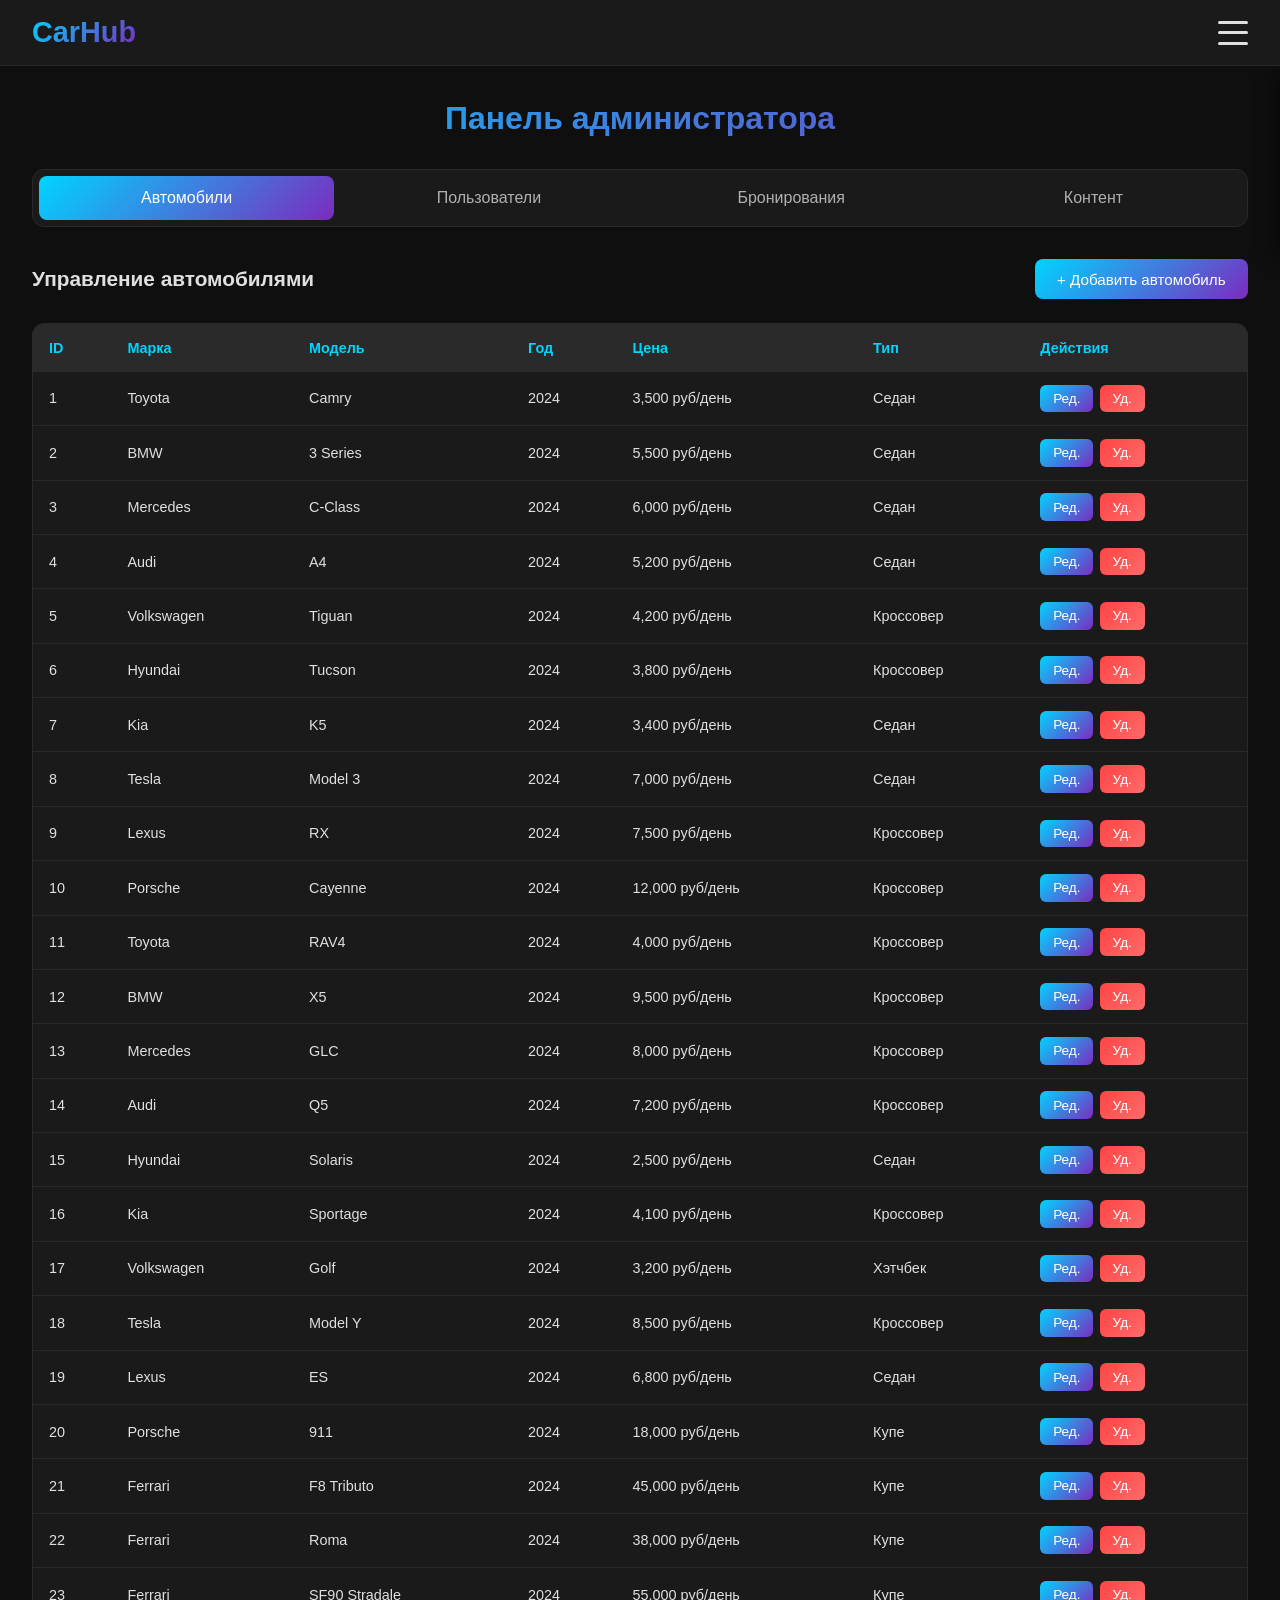
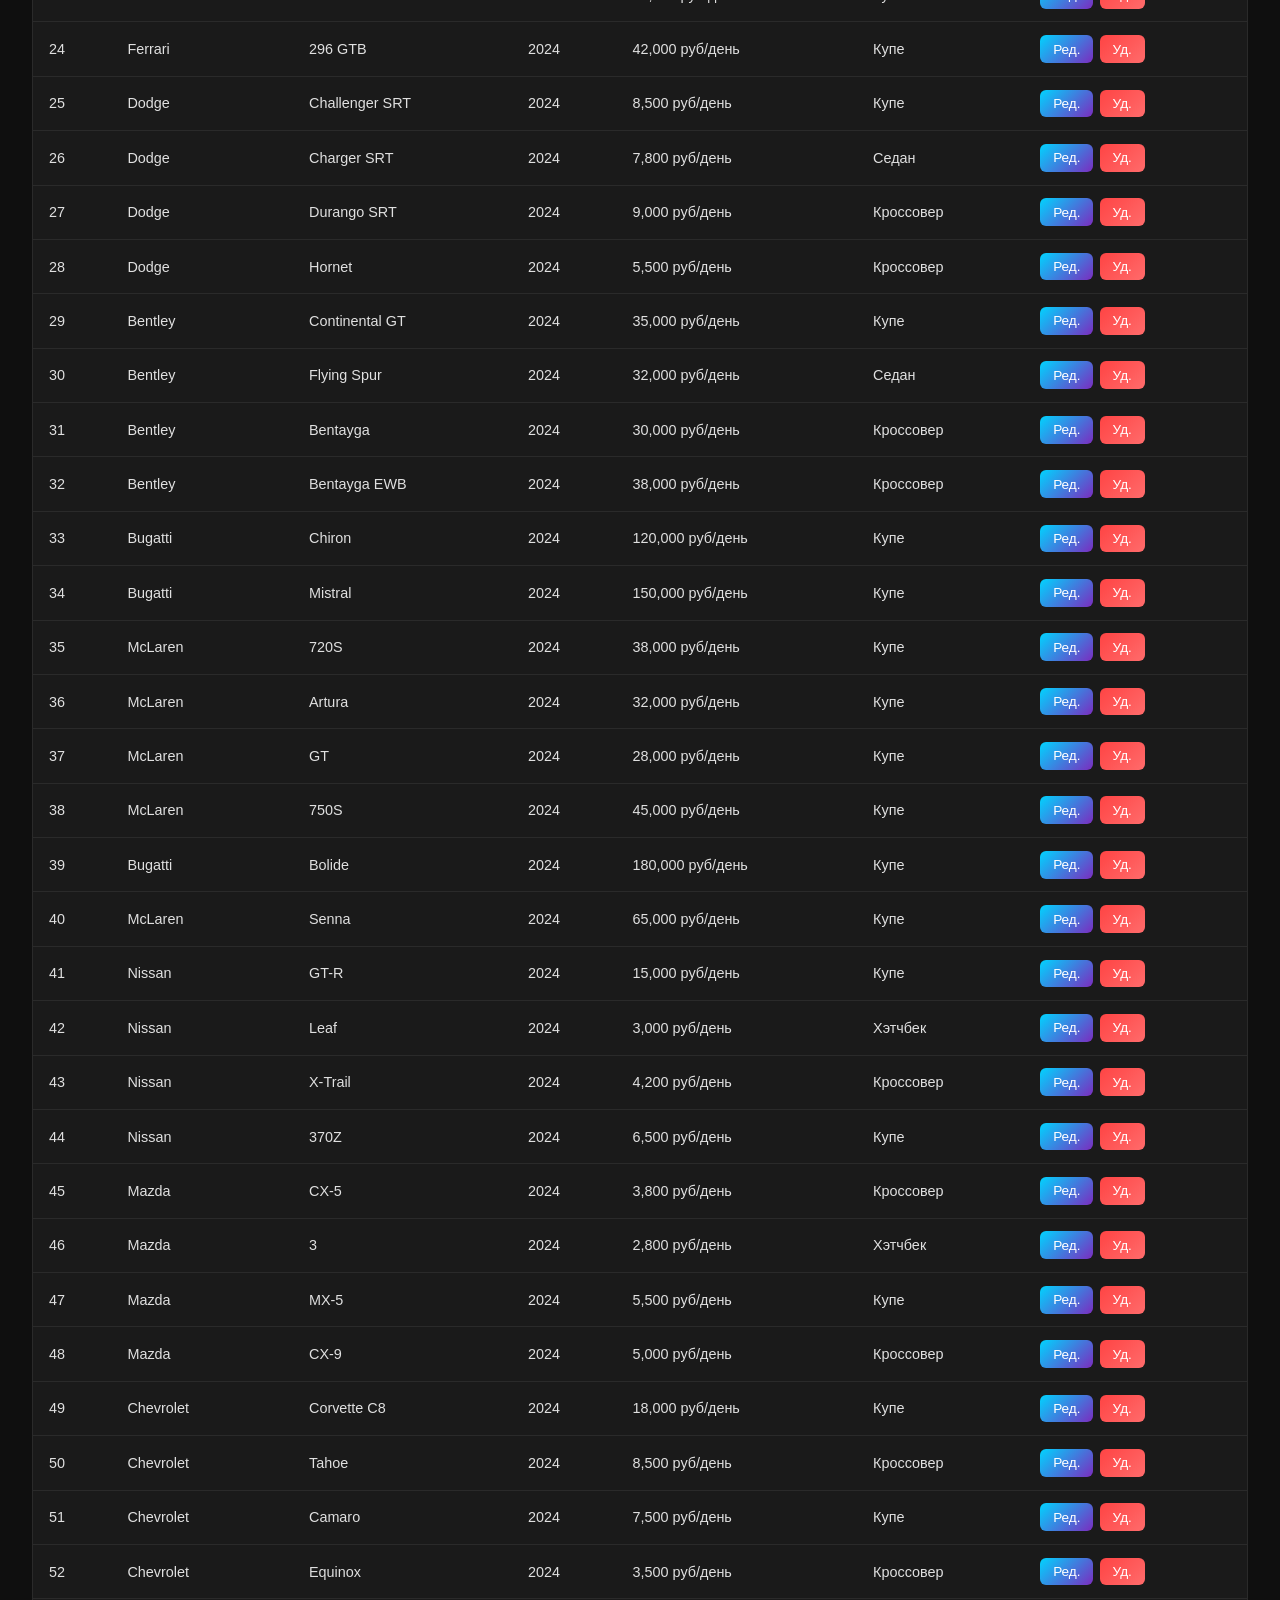
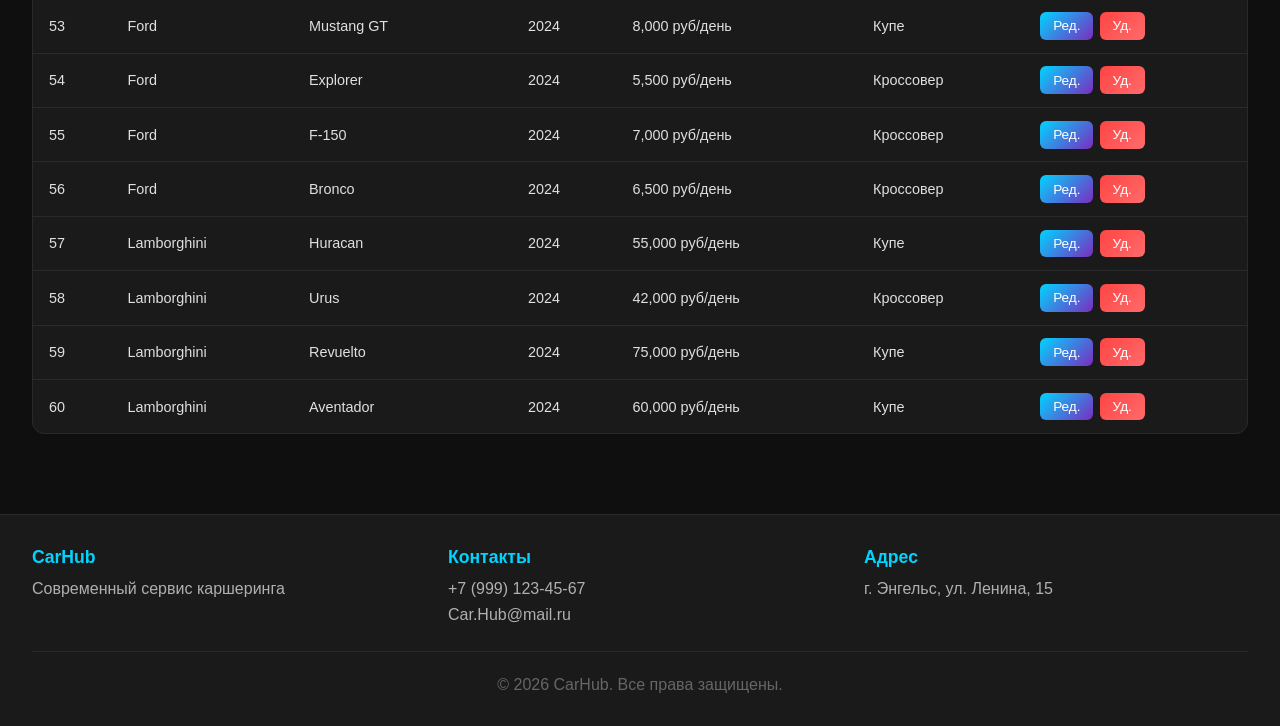
<file: admin.html>
<!DOCTYPE html>
<html lang="ru">
<head>
    <meta charset="UTF-8">
    <meta name="viewport" content="width=device-width, initial-scale=1.0">
    <title>CarHub - Администрирование</title>
    <link rel="stylesheet" href="css/style.css">
    <link rel="stylesheet" href="css/admin.css">
</head>
<body>
    <header class="header">
        <a href="index.html" class="logo">CarHub</a>
        <div class="menu-btn" id="menuBtn">
            <span></span>
            <span></span>
            <span></span>
        </div>
    </header>

    <nav class="menu" id="menu">
        <a href="index.html" class="menu-item">Каталог</a>
        <a href="profile.html" class="menu-item">Профиль</a>
        <a href="login.html" class="menu-item">Вход/Регистрация</a>
    </nav>

    <main class="admin-main">
        <h1 class="admin-title">Панель администратора</h1>

        <div class="admin-tabs">
            <button class="admin-tab active" data-tab="cars">Автомобили</button>
            <button class="admin-tab" data-tab="users">Пользователи</button>
            <button class="admin-tab" data-tab="bookings">Бронирования</button>
            <button class="admin-tab" data-tab="content">Контент</button>
        </div>

        <div class="admin-content">
            <div class="admin-panel active" id="tab-cars">
                <div class="panel-header">
                    <h2>Управление автомобилями</h2>
                    <button class="admin-btn admin-btn-primary" id="addCarBtn">+ Добавить автомобиль</button>
                </div>
                <div class="admin-table-wrap">
                    <table class="admin-table">
                        <thead>
                            <tr>
                                <th>ID</th>
                                <th>Марка</th>
                                <th>Модель</th>
                                <th>Год</th>
                                <th>Цена</th>
                                <th>Тип</th>
                                <th>Действия</th>
                            </tr>
                        </thead>
                        <tbody id="carsList"></tbody>
                    </table>
                </div>
            </div>

            <div class="admin-panel" id="tab-users">
                <div class="panel-header">
                    <h2>Управление пользователями</h2>
                </div>
                <div class="admin-table-wrap">
                    <table class="admin-table">
                        <thead>
                            <tr>
                                <th>Email</th>
                                <th>Номер прав</th>
                                <th>Дата регистрации</th>
                                <th>Статус</th>
                                <th>Действия</th>
                            </tr>
                        </thead>
                        <tbody id="usersList"></tbody>
                    </table>
                </div>
            </div>

            <div class="admin-panel" id="tab-bookings">
                <div class="panel-header">
                    <h2>Управление бронированиями</h2>
                </div>
                <div class="admin-table-wrap">
                    <table class="admin-table">
                        <thead>
                            <tr>
                                <th>ID</th>
                                <th>Автомобиль</th>
                                <th>Пользователь</th>
                                <th>Даты</th>
                                <th>Сумма</th>
                                <th>Статус</th>
                                <th>Действия</th>
                            </tr>
                        </thead>
                        <tbody id="bookingsList"></tbody>
                    </table>
                </div>
            </div>

            <div class="admin-panel" id="tab-content">
                <div class="panel-header">
                    <h2>Управление контентом</h2>
                </div>
                <div class="admin-content-form">
                    <div class="content-section">
                        <h3>Контактная информация</h3>
                        <div class="content-field">
                            <label>Адрес</label>
                            <input type="text" id="contentAddress">
                        </div>
                        <div class="content-field">
                            <label>Телефон</label>
                            <input type="text" id="contentPhone">
                        </div>
                        <div class="content-field">
                            <label>Email</label>
                            <input type="email" id="contentEmail">
                        </div>
                        <button class="admin-btn admin-btn-primary" id="saveContactBtn">Сохранить контакты</button>
                    </div>
                    <div class="content-section">
                        <h3>Баннеры и акции</h3>
                        <div class="content-field">
                            <label>Текст на главном баннере</label>
                            <input type="text" id="contentBanner">
                        </div>
                        <div class="content-field">
                            <label>Текст акции</label>
                            <textarea id="contentPromo" rows="3"></textarea>
                        </div>
                        <button class="admin-btn admin-btn-primary" id="saveContentBtn">Сохранить контент</button>
                    </div>
                </div>
            </div>
        </div>
    </main>

    <div class="modal-overlay" id="carModal">
        <div class="modal">
            <div class="modal-header">
                <h3 id="modalTitle">Добавить автомобиль</h3>
                <span class="modal-close" id="modalClose">&times;</span>
            </div>
            <form id="carForm">
                <input type="hidden" id="carId">
                <div class="modal-grid">
                    <div class="form-group">
                        <label>Марка</label>
                        <input type="text" id="formBrand" required>
                    </div>
                    <div class="form-group">
                        <label>Модель</label>
                        <input type="text" id="formModel" required>
                    </div>
                    <div class="form-group">
                        <label>Год выпуска</label>
                        <input type="number" id="formYear" required>
                    </div>
                    <div class="form-group">
                        <label>Цена (руб/день)</label>
                        <input type="number" id="formPrice" required>
                    </div>
                    <div class="form-group">
                        <label>Лошадиные силы</label>
                        <input type="number" id="formHp" required>
                    </div>
                    <div class="form-group">
                        <label>Тип кузова</label>
                        <select id="formType">
                            <option value="Седан">Седан</option>
                            <option value="Кроссовер">Кроссовер</option>
                            <option value="Хэтчбек">Хэтчбек</option>
                            <option value="Универсал">Универсал</option>
                            <option value="Купе">Купе</option>
                            <option value="Минивэн">Минивэн</option>
                        </select>
                    </div>
                    <div class="form-group">
                        <label>Двигатель</label>
                        <input type="text" id="formEngine" required>
                    </div>
                    <div class="form-group">
                        <label>Коробка передач</label>
                        <input type="text" id="formTransmission" required>
                    </div>
                    <div class="form-group">
                        <label>Цвет</label>
                        <input type="text" id="formColor" required>
                    </div>
                    <div class="form-group full-width">
                        <label>Описание</label>
                        <textarea id="formDescription" rows="3" required></textarea>
                    </div>
                    <div class="form-group full-width">
                        <label>Ссылки на изображения (по одной на строку)</label>
                        <textarea id="formImages" rows="3" placeholder="images/car_1.jpg"></textarea>
                    </div>
                </div>
                <div class="modal-actions">
                    <button type="button" class="admin-btn admin-btn-secondary" id="modalCancel">Отмена</button>
                    <button type="submit" class="admin-btn admin-btn-primary">Сохранить</button>
                </div>
            </form>
        </div>
    </div>

    <footer class="footer">
        <div class="footer-content">
            <div class="footer-section">
                <h4>CarHub</h4>
                <p>Современный сервис каршеринга</p>
            </div>
            <div class="footer-section">
                <h4>Контакты</h4>
                <p>+7 (999) 123-45-67</p>
                <p>Car.Hub@mail.ru</p>
            </div>
            <div class="footer-section">
                <h4>Адрес</h4>
                <p>г. Энгельс, ул. Ленина, 15</p>
            </div>
        </div>
        <div class="footer-bottom">
            <p>&copy; 2026 CarHub. Все права защищены.</p>
        </div>
    </footer>

    <script src="js/data.js"></script>
    <script src="js/admin.js"></script>
</body>
</html>
</file>
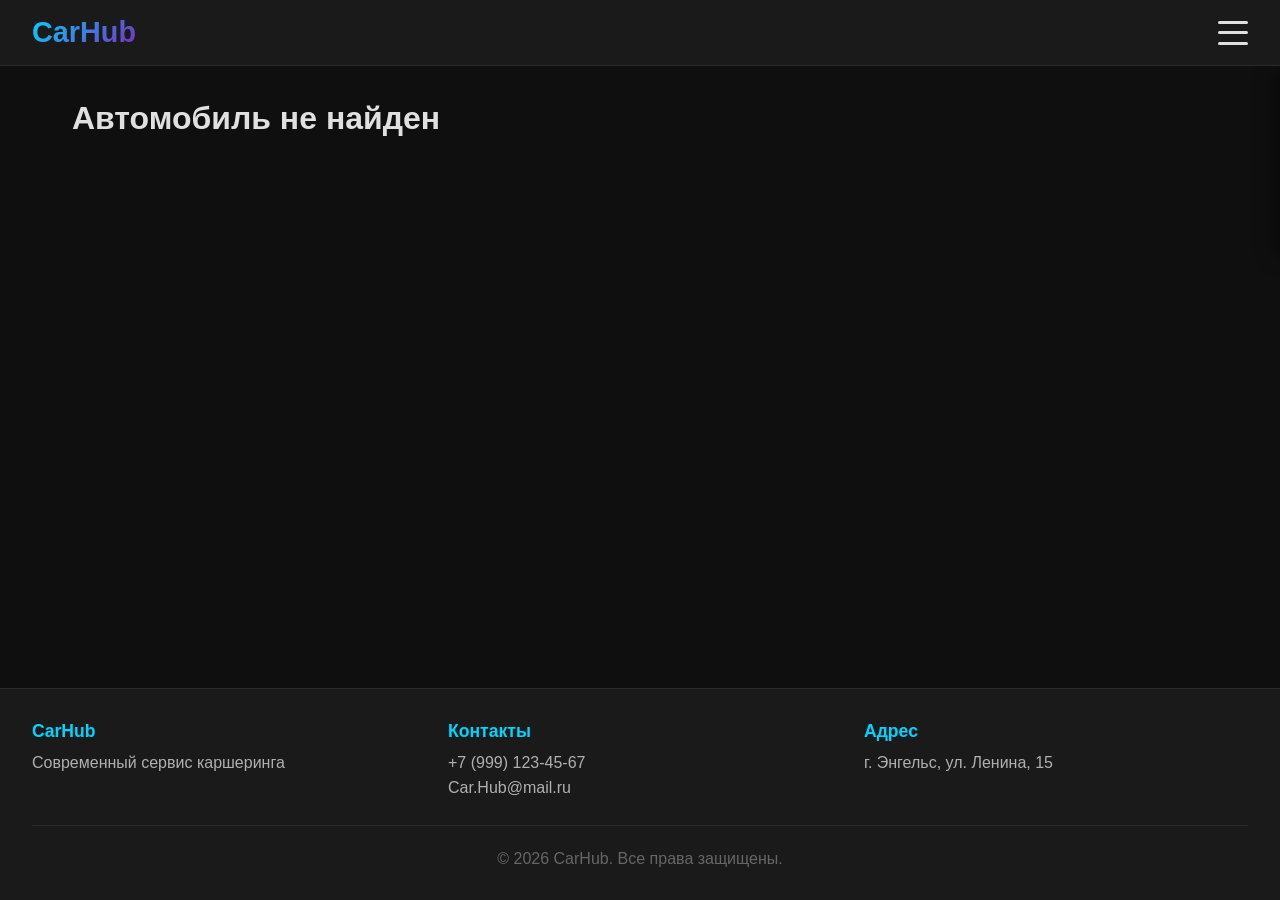
<file: car.html>
<!DOCTYPE html>
<html lang="ru">
<head>
    <meta charset="UTF-8">
    <meta name="viewport" content="width=device-width, initial-scale=1.0">
    <title>CarHub - Автомобиль</title>
    <link rel="stylesheet" href="css/style.css">
    <link rel="stylesheet" href="css/car-page.css">
</head>
<body>
    <header class="header">
        <a href="index.html" class="logo">CarHub</a>
        <div class="menu-btn" id="menuBtn">
            <span></span>
            <span></span>
            <span></span>
        </div>
    </header>

    <nav class="menu" id="menu">
        <a href="profile.html" class="menu-item">Профиль</a>
        <a href="index.html" class="menu-item">Фильтр</a>
        <a href="login.html" class="menu-item">Вход/Регистрация</a>
    </nav>

    <main class="car-main">
        <div class="car-image-gallery">
            <button class="gallery-btn gallery-prev" id="prevBtn">&#10094;</button>
            <div class="gallery-image-container">
                <img id="carImage" src="" alt="">
            </div>
            <button class="gallery-btn gallery-next" id="nextBtn">&#10095;</button>
            <div class="gallery-dots" id="galleryDots"></div>
        </div>

        <div class="car-details">
            <h1 id="carTitle" class="car-title"></h1>
            <div class="car-price-block">
                <span class="car-price-label">Цена за день:</span>
                <span id="carPrice" class="car-price"></span>
            </div>
            
            <div class="car-description">
                <h3>Описание</h3>
                <p id="carDescription"></p>
            </div>

            <div class="car-specs">
                <h3>Характеристики</h3>
                <div class="specs-grid">
                    <div class="spec-item">
                        <span class="spec-label">Марка</span>
                        <span id="specBrand" class="spec-value"></span>
                    </div>
                    <div class="spec-item">
                        <span class="spec-label">Модель</span>
                        <span id="specModel" class="spec-value"></span>
                    </div>
                    <div class="spec-item">
                        <span class="spec-label">Год</span>
                        <span id="specYear" class="spec-value"></span>
                    </div>
                    <div class="spec-item">
                        <span class="spec-label">Тип кузова</span>
                        <span id="specType" class="spec-value"></span>
                    </div>
                    <div class="spec-item">
                        <span class="spec-label">Двигатель</span>
                        <span id="specEngine" class="spec-value"></span>
                    </div>
                    <div class="spec-item">
                        <span class="spec-label">Мощность</span>
                        <span id="specHp" class="spec-value"></span>
                    </div>
                    <div class="spec-item">
                        <span class="spec-label">Коробка передач</span>
                        <span id="specTransmission" class="spec-value"></span>
                    </div>
                    <div class="spec-item">
                        <span class="spec-label">Цвет</span>
                        <span id="specColor" class="spec-value"></span>
                    </div>
                </div>
            </div>

            <button class="rent-btn" id="rentBtn">Забронировать</button>
        </div>
    </main>

    <footer class="footer">
        <div class="footer-content">
            <div class="footer-section">
                <h4>CarHub</h4>
                <p>Современный сервис каршеринга</p>
            </div>
            <div class="footer-section">
                <h4>Контакты</h4>
                <p>+7 (999) 123-45-67</p>
                <p>Car.Hub@mail.ru</p>
            </div>
            <div class="footer-section">
                <h4>Адрес</h4>
                <p>г. Энгельс, ул. Ленина, 15</p>
            </div>
        </div>
        <div class="footer-bottom">
            <p>&copy; 2026 CarHub. Все права защищены.</p>
        </div>
    </footer>

    <script src="js/data.js"></script>
    <script src="js/car-page.js"></script>
</body>
</html>
</file>
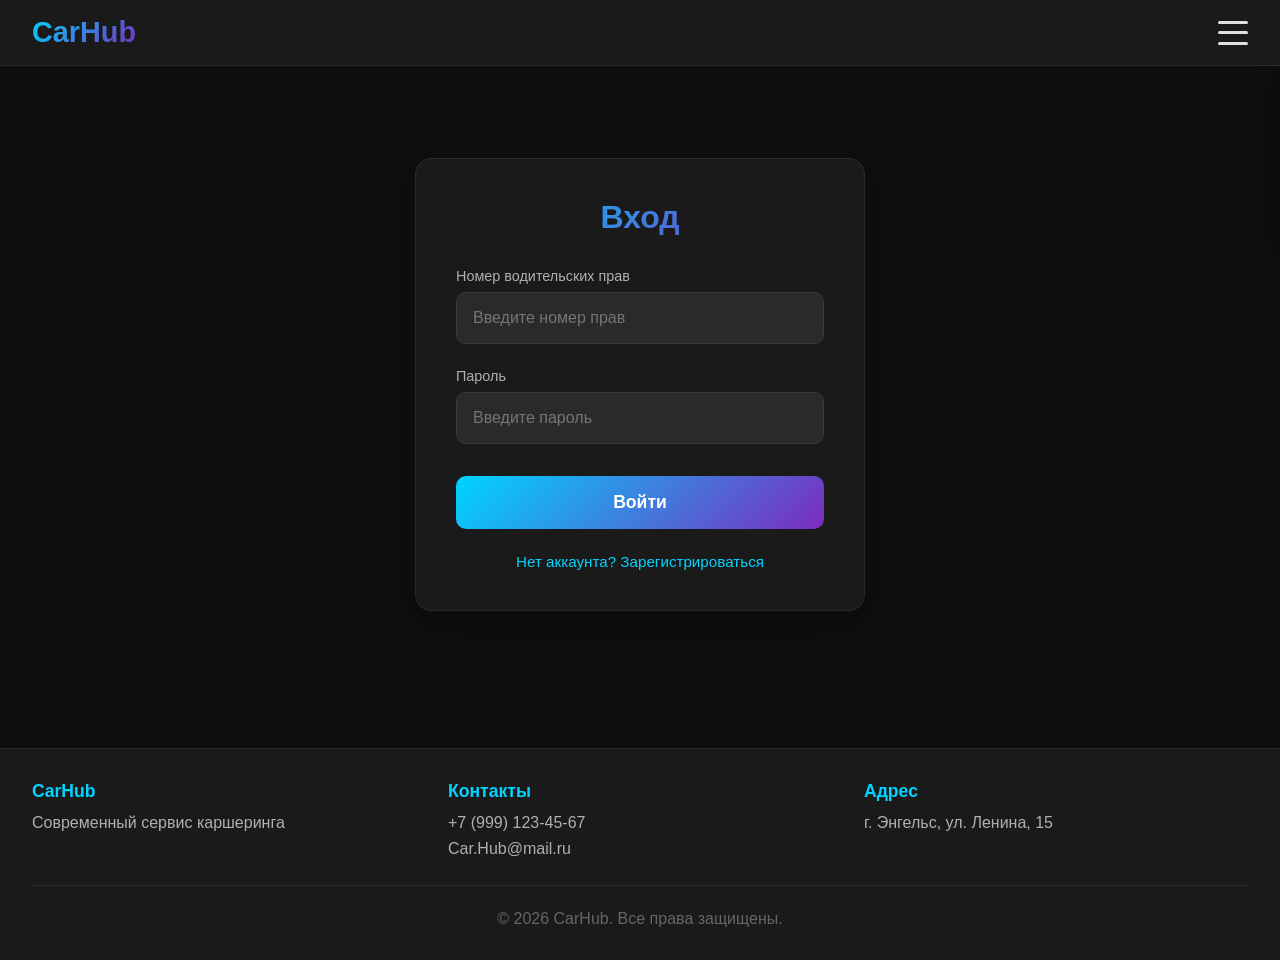
<file: login.html>
<!DOCTYPE html>
<html lang="ru">
<head>
    <meta charset="UTF-8">
    <meta name="viewport" content="width=device-width, initial-scale=1.0">
    <title>CarHub - Вход</title>
    <link rel="stylesheet" href="css/style.css">
    <link rel="stylesheet" href="css/auth.css">
</head>
<body>
    <header class="header">
        <a href="index.html" class="logo">CarHub</a>
        <div class="menu-btn" id="menuBtn">
            <span></span>
            <span></span>
            <span></span>
        </div>
    </header>

    <nav class="menu" id="menu">
        <a href="profile.html" class="menu-item">Профиль</a>
        <a href="index.html" class="menu-item">Фильтр</a>
        <a href="login.html" class="menu-item">Вход/Регистрация</a>
    </nav>

    <main class="auth-main">
        <div class="auth-container">
            <h1 class="auth-title">Вход</h1>
            <form class="auth-form" id="loginForm">
                <div class="form-group">
                    <label for="licenseNumber">Номер водительских прав</label>
                    <input type="text" id="licenseNumber" placeholder="Введите номер прав" required>
                </div>
                <div class="form-group">
                    <label for="password">Пароль</label>
                    <input type="password" id="password" placeholder="Введите пароль" required>
                </div>
                <button type="submit" class="auth-btn">Войти</button>
            </form>
            <a href="register.html" class="auth-link">Нет аккаунта? Зарегистрироваться</a>
        </div>
    </main>

    <footer class="footer">
        <div class="footer-content">
            <div class="footer-section">
                <h4>CarHub</h4>
                <p>Современный сервис каршеринга</p>
            </div>
            <div class="footer-section">
                <h4>Контакты</h4>
                <p>+7 (999) 123-45-67</p>
                <p>Car.Hub@mail.ru</p>
            </div>
            <div class="footer-section">
                <h4>Адрес</h4>
                <p>г. Энгельс, ул. Ленина, 15</p>
            </div>
        </div>
        <div class="footer-bottom">
            <p>&copy; 2026 CarHub. Все права защищены.</p>
        </div>
    </footer>

    <script src="js/auth.js"></script>
</body>
</html>
</file>
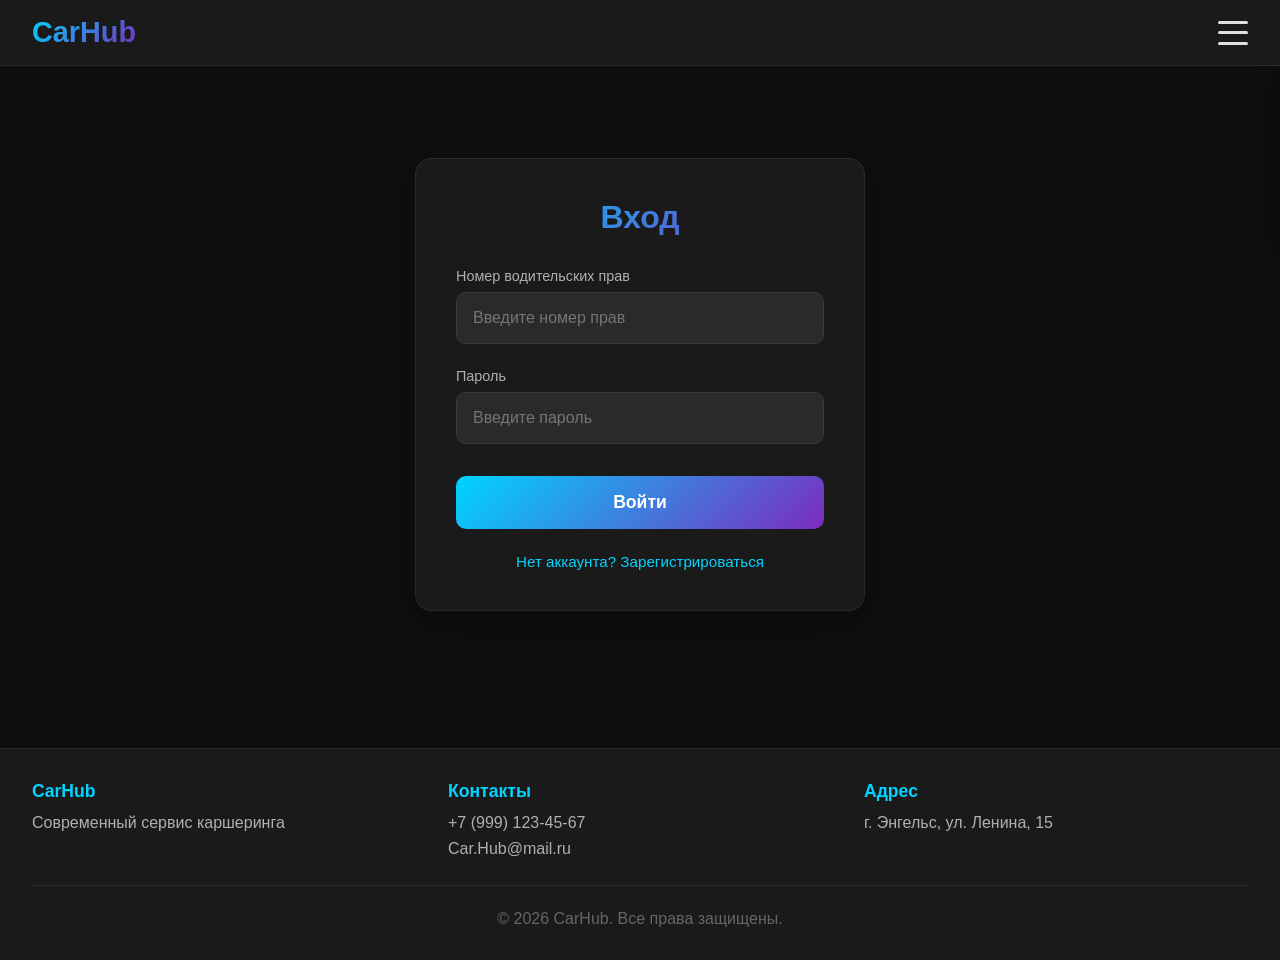
<file: profile.html>
<!DOCTYPE html>
<html lang="ru">
<head>
    <meta charset="UTF-8">
    <meta name="viewport" content="width=device-width, initial-scale=1.0">
    <title>CarHub - Профиль</title>
    <link rel="stylesheet" href="css/style.css">
    <link rel="stylesheet" href="css/profile.css">
</head>
<body>
    <header class="header">
        <a href="index.html" class="logo">CarHub</a>
        <div class="menu-btn" id="menuBtn">
            <span></span>
            <span></span>
            <span></span>
        </div>
    </header>

    <nav class="menu" id="menu">
        <a href="profile.html" class="menu-item">Профиль</a>
        <a href="index.html" class="menu-item">Фильтр</a>
        <a href="login.html" class="menu-item">Вход/Регистрация</a>
    </nav>

    <main class="profile-main">
        <div class="profile-header">
            <h1>Профиль пользователя</h1>
            <p id="userEmail" class="user-email"></p>
        </div>

        <div class="stats-container">
            <div class="stat-card">
                <span class="stat-value" id="totalRentals">0</span>
                <span class="stat-label">Всего аренд</span>
            </div>
            <div class="stat-card">
                <span class="stat-value" id="totalSpent">0 ₽</span>
                <span class="stat-label">Потрачено</span>
            </div>
            <div class="stat-card">
                <span class="stat-value" id="totalDays">0</span>
                <span class="stat-label">Дней в аренде</span>
            </div>
        </div>

        <a href="admin.html" class="admin-profile-link" id="adminProfileLink" style="display:none">Панель администратора</a>

        <div class="rentals-section">
            <h2>История аренд</h2>
            <div class="rentals-list" id="rentalsList">
            </div>
        </div>
    </main>

    <footer class="footer">
        <div class="footer-content">
            <div class="footer-section">
                <h4>CarHub</h4>
                <p>Современный сервис каршеринга</p>
            </div>
            <div class="footer-section">
                <h4>Контакты</h4>
                <p>+7 (999) 123-45-67</p>
                <p>Car.Hub@mail.ru</p>
            </div>
            <div class="footer-section">
                <h4>Адрес</h4>
                <p>г. Энгельс, ул. Ленина, 15</p>
            </div>
        </div>
        <div class="footer-bottom">
            <p>&copy; 2026 CarHub. Все права защищены.</p>
        </div>
    </footer>

    <script src="js/data.js"></script>
    <script src="js/profile.js"></script>
</body>
</html>
</file>
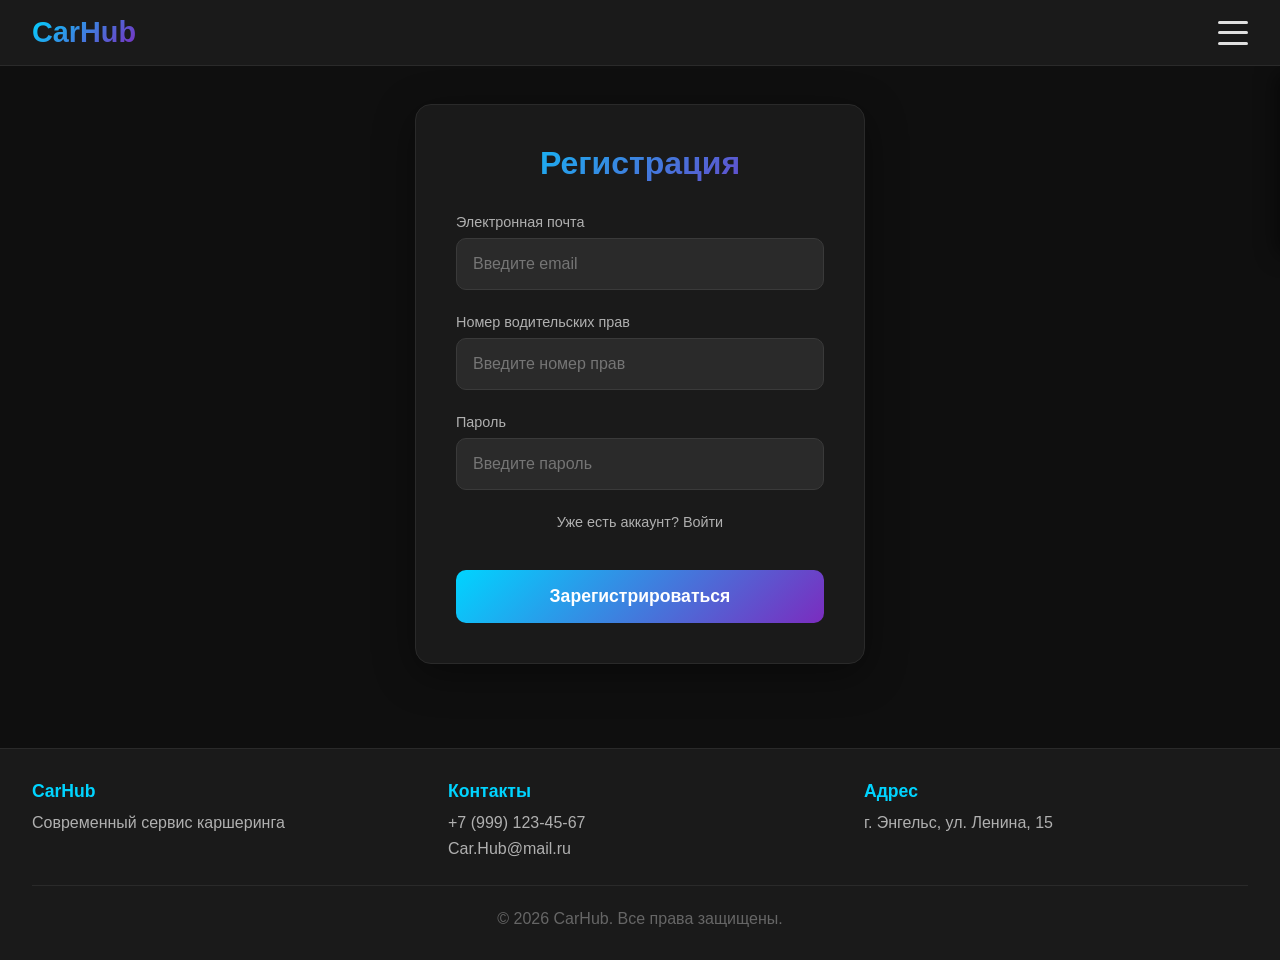
<file: register.html>
<!DOCTYPE html>
<html lang="ru">
<head>
    <meta charset="UTF-8">
    <meta name="viewport" content="width=device-width, initial-scale=1.0">
    <title>CarHub - Регистрация</title>
    <link rel="stylesheet" href="css/style.css">
    <link rel="stylesheet" href="css/auth.css">
</head>
<body>
    <header class="header">
        <a href="index.html" class="logo">CarHub</a>
        <div class="menu-btn" id="menuBtn">
            <span></span>
            <span></span>
            <span></span>
        </div>
    </header>

    <nav class="menu" id="menu">
        <a href="profile.html" class="menu-item">Профиль</a>
        <a href="index.html" class="menu-item">Фильтр</a>
        <a href="login.html" class="menu-item">Вход/Регистрация</a>
    </nav>

    <main class="auth-main">
        <div class="auth-container">
            <h1 class="auth-title">Регистрация</h1>
            <form class="auth-form" id="registerForm">
                <div class="form-group">
                    <label for="email">Электронная почта</label>
                    <input type="email" id="email" placeholder="Введите email" required>
                </div>
                <div class="form-group">
                    <label for="licenseNumber">Номер водительских прав</label>
                    <input type="text" id="licenseNumber" placeholder="Введите номер прав" required>
                </div>
                <div class="form-group">
                    <label for="password">Пароль</label>
                    <input type="password" id="password" placeholder="Введите пароль" required>
                </div>
                <a href="login.html" class="auth-link-small">Уже есть аккаунт? Войти</a>
                <button type="submit" class="auth-btn">Зарегистрироваться</button>
            </form>
        </div>
    </main>

    <footer class="footer">
        <div class="footer-content">
            <div class="footer-section">
                <h4>CarHub</h4>
                <p>Современный сервис каршеринга</p>
            </div>
            <div class="footer-section">
                <h4>Контакты</h4>
                <p>+7 (999) 123-45-67</p>
                <p>Car.Hub@mail.ru</p>
            </div>
            <div class="footer-section">
                <h4>Адрес</h4>
                <p>г. Энгельс, ул. Ленина, 15</p>
            </div>
        </div>
        <div class="footer-bottom">
            <p>&copy; 2026 CarHub. Все права защищены.</p>
        </div>
    </footer>

    <script src="js/auth.js"></script>
</body>
</html>
</file>
<file: css/style.css>
* {
    margin: 0;
    padding: 0;
    box-sizing: border-box;
}

body {
    font-family: 'Segoe UI', Tahoma, Geneva, Verdana, sans-serif;
    background: #0f0f0f;
    color: #e0e0e0;
    min-height: 100vh;
    display: flex;
    flex-direction: column;
}

.header {
    position: fixed;
    top: 0;
    left: 0;
    right: 0;
    background: #1a1a1a;
    padding: 1rem 2rem;
    display: flex;
    justify-content: space-between;
    align-items: center;
    z-index: 1000;
    border-bottom: 1px solid #2a2a2a;
}

.logo {
    font-size: 1.8rem;
    font-weight: 700;
    background: linear-gradient(135deg, #00d4ff, #7b2cbf);
    -webkit-background-clip: text;
    -webkit-text-fill-color: transparent;
    background-clip: text;
    cursor: pointer;
    text-decoration: none;
}

.menu-btn {
    width: 30px;
    height: 24px;
    display: flex;
    flex-direction: column;
    justify-content: space-between;
    cursor: pointer;
    transition: all 0.3s ease;
}

.menu-btn span {
    display: block;
    height: 3px;
    width: 100%;
    background: #e0e0e0;
    border-radius: 3px;
    transition: all 0.3s ease;
}

.menu {
    position: fixed;
    top: 70px;
    right: 0;
    background: #1a1a1a;
    padding: 1rem;
    border-radius: 0 0 0 12px;
    box-shadow: -4px 4px 20px rgba(0, 0, 0, 0.5);
    transform: translateX(100%);
    transition: transform 0.3s ease;
    z-index: 999;
    min-width: 220px;
}

.menu.active {
    transform: translateX(0);
}

.menu-item {
    display: block;
    padding: 0.8rem 1.5rem;
    color: #e0e0e0;
    text-decoration: none;
    border-radius: 8px;
    transition: all 0.2s ease;
    margin: 0.3rem 0;
}

.menu-item:hover {
    background: #2a2a2a;
    color: #00d4ff;
}

.filter-panel {
    position: fixed;
    top: 70px;
    right: 0;
    background: #1a1a1a;
    padding: 1.5rem;
    border-radius: 0 0 0 12px;
    box-shadow: -4px 4px 20px rgba(0, 0, 0, 0.5);
    transform: translateX(100%);
    transition: transform 0.3s ease;
    z-index: 998;
    min-width: 280px;
    max-height: 80vh;
    overflow-y: auto;
}

.filter-panel.active {
    transform: translateX(0);
}

.filter-header {
    display: flex;
    justify-content: space-between;
    align-items: center;
    margin-bottom: 1rem;
    padding-bottom: 0.5rem;
    border-bottom: 1px solid #2a2a2a;
}

.filter-header h3 {
    font-size: 1.2rem;
    color: #00d4ff;
}

.close-filter {
    background: none;
    border: none;
    color: #e0e0e0;
    font-size: 1.5rem;
    cursor: pointer;
    transition: color 0.2s;
}

.close-filter:hover {
    color: #ff4444;
}

.filter-group {
    margin-bottom: 1rem;
}

.filter-group label {
    display: block;
    margin-bottom: 0.5rem;
    color: #b0b0b0;
    font-size: 0.9rem;
}

.filter-group select,
.filter-group input {
    width: 100%;
    padding: 0.7rem;
    background: #2a2a2a;
    border: 1px solid #3a3a3a;
    border-radius: 8px;
    color: #e0e0e0;
    font-size: 1rem;
    transition: border-color 0.2s;
}

.filter-group select:focus,
.filter-group input:focus {
    outline: none;
    border-color: #00d4ff;
}

.apply-filter,
.reset-filter {
    width: 100%;
    padding: 0.8rem;
    margin-top: 0.5rem;
    border: none;
    border-radius: 8px;
    cursor: pointer;
    font-size: 1rem;
    transition: all 0.2s;
}

.apply-filter {
    background: linear-gradient(135deg, #00d4ff, #7b2cbf);
    color: white;
}

.apply-filter:hover {
    opacity: 0.9;
    transform: translateY(-2px);
}

.reset-filter {
    background: #3a3a3a;
    color: #e0e0e0;
}

.reset-filter:hover {
    background: #4a4a4a;
}

.main {
    flex: 1;
    padding: 100px 2rem 2rem;
    max-width: 1400px;
    margin: 0 auto;
    width: 100%;
}

.page-title {
    text-align: center;
    margin-bottom: 2rem;
    font-size: 2rem;
    background: linear-gradient(135deg, #00d4ff, #7b2cbf);
    -webkit-background-clip: text;
    -webkit-text-fill-color: transparent;
    background-clip: text;
}

.cars-grid {
    display: grid;
    grid-template-columns: repeat(4, 1fr);
    gap: 1.5rem;
}

.car-card {
    background: #1a1a1a;
    border-radius: 12px;
    overflow: hidden;
    cursor: pointer;
    transition: all 0.3s ease;
    border: 1px solid #2a2a2a;
}

.car-card:hover {
    transform: translateY(-8px);
    box-shadow: 0 12px 30px rgba(0, 212, 255, 0.2);
    border-color: #00d4ff;
}

.car-card-image {
    width: 100%;
    height: 200px;
    object-fit: cover;
    background: #2a2a2a;
    display: flex;
    align-items: center;
    justify-content: center;
    color: #666;
    font-size: 0.9rem;
}

.car-card-image img {
    width: 100%;
    height: 100%;
    object-fit: cover;
}

.car-card-info {
    padding: 1rem;
}

.car-card-name {
    font-size: 1rem;
    font-weight: 600;
    margin-bottom: 0.3rem;
    color: #e0e0e0;
}

.car-card-brand {
    font-size: 0.85rem;
    color: #b0b0b0;
    margin-bottom: 0.5rem;
}

.car-card-price {
    font-size: 1.1rem;
    font-weight: 700;
    background: linear-gradient(135deg, #00d4ff, #7b2cbf);
    -webkit-background-clip: text;
    -webkit-text-fill-color: transparent;
    background-clip: text;
}

.footer {
    background: #1a1a1a;
    border-top: 1px solid #2a2a2a;
    padding: 2rem;
    margin-top: 3rem;
}

.footer-content {
    max-width: 1400px;
    margin: 0 auto;
    display: grid;
    grid-template-columns: repeat(3, 1fr);
    gap: 2rem;
}

.footer-section h4 {
    color: #00d4ff;
    margin-bottom: 0.5rem;
    font-size: 1.1rem;
}

.footer-section p {
    color: #b0b0b0;
    line-height: 1.6;
}

.footer-bottom {
    text-align: center;
    padding-top: 1.5rem;
    margin-top: 1.5rem;
    border-top: 1px solid #2a2a2a;
    color: #666;
}

.pagination {
    display: flex;
    justify-content: center;
    align-items: center;
    gap: 1rem;
    margin-top: 3rem;
    padding: 1.5rem 0;
}

.pagination-btn {
    padding: 0.8rem 1.5rem;
    background: #1a1a1a;
    border: 1px solid #2a2a2a;
    border-radius: 10px;
    color: #e0e0e0;
    font-size: 1rem;
    cursor: pointer;
    transition: all 0.3s;
    display: flex;
    align-items: center;
    gap: 0.5rem;
}

.pagination-btn:hover:not(:disabled) {
    background: #2a2a2a;
    border-color: #00d4ff;
    color: #00d4ff;
}

.pagination-btn:disabled {
    opacity: 0.3;
    cursor: not-allowed;
}

.pagination-pages {
    display: flex;
    gap: 0.5rem;
}

.page-number {
    width: 45px;
    height: 45px;
    display: flex;
    align-items: center;
    justify-content: center;
    background: #1a1a1a;
    border: 1px solid #2a2a2a;
    border-radius: 10px;
    color: #e0e0e0;
    font-size: 1rem;
    cursor: pointer;
    transition: all 0.3s;
}

.page-number:hover {
    border-color: #00d4ff;
    color: #00d4ff;
}

.page-number.active {
    background: linear-gradient(135deg, #00d4ff, #7b2cbf);
    border-color: transparent;
    color: white;
}

.page-info {
    color: #b0b0b0;
    font-size: 0.95rem;
    margin: 0 1rem;
}

.no-results {
    text-align: center;
    padding: 3rem;
    color: #b0b0b0;
    font-size: 1.2rem;
    grid-column: 1 / -1;
}

@media (max-width: 1200px) {
    .cars-grid {
        grid-template-columns: repeat(3, 1fr);
    }
}

@media (max-width: 900px) {
    .cars-grid {
        grid-template-columns: repeat(2, 1fr);
    }
    
    .footer-content {
        grid-template-columns: 1fr;
    }
}

@media (max-width: 600px) {
    .cars-grid {
        grid-template-columns: 1fr;
    }
    
    .header {
        padding: 1rem;
    }
    
    .main {
        padding: 80px 1rem 1rem;
    }
}
</file>
<file: css/admin.css>
.admin-main {
    flex: 1;
    padding: 100px 2rem 2rem;
    max-width: 1400px;
    margin: 0 auto;
    width: 100%;
}

.admin-title {
    text-align: center;
    margin-bottom: 2rem;
    font-size: 2rem;
    background: linear-gradient(135deg, #00d4ff, #7b2cbf);
    -webkit-background-clip: text;
    -webkit-text-fill-color: transparent;
    background-clip: text;
}

.admin-tabs {
    display: flex;
    gap: 0.5rem;
    margin-bottom: 2rem;
    background: #1a1a1a;
    border-radius: 12px;
    padding: 0.4rem;
    border: 1px solid #2a2a2a;
}

.admin-tab {
    flex: 1;
    padding: 0.8rem 1.5rem;
    border: none;
    border-radius: 8px;
    background: transparent;
    color: #b0b0b0;
    font-size: 1rem;
    font-weight: 500;
    cursor: pointer;
    transition: all 0.2s;
}

.admin-tab:hover {
    color: #e0e0e0;
    background: #2a2a2a;
}

.admin-tab.active {
    background: linear-gradient(135deg, #00d4ff, #7b2cbf);
    color: white;
}

.admin-content {
    min-height: 400px;
}

.admin-panel {
    display: none;
}

.admin-panel.active {
    display: block;
}

.panel-header {
    display: flex;
    justify-content: space-between;
    align-items: center;
    margin-bottom: 1.5rem;
}

.panel-header h2 {
    font-size: 1.3rem;
    color: #e0e0e0;
}

.admin-btn {
    padding: 0.7rem 1.4rem;
    border: none;
    border-radius: 8px;
    font-size: 0.95rem;
    font-weight: 500;
    cursor: pointer;
    transition: all 0.2s;
    text-decoration: none;
    display: inline-flex;
    align-items: center;
    gap: 0.5rem;
}

.admin-btn-primary {
    background: linear-gradient(135deg, #00d4ff, #7b2cbf);
    color: white;
}

.admin-btn-primary:hover {
    opacity: 0.9;
    transform: translateY(-2px);
}

.admin-btn-secondary {
    background: #3a3a3a;
    color: #e0e0e0;
}

.admin-btn-secondary:hover {
    background: #4a4a4a;
}

.admin-btn-danger {
    background: linear-gradient(135deg, #ff4444, #ff6b6b);
    color: white;
}

.admin-btn-danger:hover {
    opacity: 0.9;
    transform: translateY(-2px);
}

.admin-btn-success {
    background: linear-gradient(135deg, #00c853, #69f0ae);
    color: white;
}

.admin-btn-small {
    padding: 0.4rem 0.8rem;
    font-size: 0.85rem;
    border-radius: 6px;
}

.admin-table-wrap {
    overflow-x: auto;
    border-radius: 12px;
    border: 1px solid #2a2a2a;
    background: #1a1a1a;
}

.admin-table {
    width: 100%;
    border-collapse: collapse;
}

.admin-table th {
    background: #2a2a2a;
    color: #00d4ff;
    padding: 1rem;
    text-align: left;
    font-weight: 600;
    font-size: 0.9rem;
    white-space: nowrap;
}

.admin-table td {
    padding: 0.8rem 1rem;
    color: #e0e0e0;
    font-size: 0.9rem;
    border-bottom: 1px solid #2a2a2a;
}

.admin-table tr:last-child td {
    border-bottom: none;
}

.admin-table tr:hover td {
    background: #2a2a2a;
}

.admin-table .actions {
    display: flex;
    gap: 0.4rem;
    flex-wrap: nowrap;
}

.status-badge {
    display: inline-block;
    padding: 0.25rem 0.6rem;
    border-radius: 20px;
    font-size: 0.8rem;
    font-weight: 500;
}

.status-active {
    background: rgba(0, 200, 83, 0.15);
    color: #69f0ae;
}

.status-blocked {
    background: rgba(255, 68, 68, 0.15);
    color: #ff6b6b;
}

.status-pending {
    background: rgba(255, 193, 7, 0.15);
    color: #ffd740;
}

.status-completed {
    background: rgba(0, 212, 255, 0.15);
    color: #00d4ff;
}

.status-cancelled {
    background: rgba(158, 158, 158, 0.15);
    color: #9e9e9e;
}

.modal-overlay {
    display: none;
    position: fixed;
    top: 0;
    left: 0;
    right: 0;
    bottom: 0;
    background: rgba(0, 0, 0, 0.7);
    z-index: 2000;
    align-items: center;
    justify-content: center;
    padding: 1rem;
}

.modal-overlay.active {
    display: flex;
}

.modal {
    background: #1a1a1a;
    border-radius: 12px;
    padding: 2rem;
    max-width: 700px;
    width: 100%;
    max-height: 90vh;
    overflow-y: auto;
    border: 1px solid #2a2a2a;
    box-shadow: 0 10px 30px rgba(0, 0, 0, 0.5);
}

.modal-header {
    display: flex;
    justify-content: space-between;
    align-items: center;
    margin-bottom: 1.5rem;
    padding-bottom: 1rem;
    border-bottom: 1px solid #2a2a2a;
}

.modal-header h3 {
    font-size: 1.3rem;
    color: #e0e0e0;
}

.modal-close {
    color: #b0b0b0;
    font-size: 1.8rem;
    cursor: pointer;
    transition: color 0.2s;
}

.modal-close:hover {
    color: #ff4444;
}

.modal-grid {
    display: grid;
    grid-template-columns: 1fr 1fr;
    gap: 1rem;
}

.modal-grid .full-width {
    grid-column: 1 / -1;
}

#carForm .form-group {
    display: flex;
    flex-direction: column;
    gap: 0.4rem;
}

#carForm label {
    font-size: 0.85rem;
    color: #b0b0b0;
}

#carForm input,
#carForm select,
#carForm textarea {
    padding: 0.7rem;
    background: #2a2a2a;
    border: 1px solid #3a3a3a;
    border-radius: 8px;
    color: #e0e0e0;
    font-size: 0.95rem;
    transition: border-color 0.2s;
}

#carForm input:focus,
#carForm select:focus,
#carForm textarea:focus {
    outline: none;
    border-color: #00d4ff;
}

#carForm textarea {
    resize: vertical;
}

.modal-actions {
    display: flex;
    justify-content: flex-end;
    gap: 0.8rem;
    margin-top: 1.5rem;
    padding-top: 1rem;
    border-top: 1px solid #2a2a2a;
}

.admin-content-form {
    background: #1a1a1a;
    border: 1px solid #2a2a2a;
    border-radius: 12px;
    padding: 2rem;
}

.content-section {
    margin-bottom: 2rem;
}

.content-section:last-child {
    margin-bottom: 0;
}

.content-section h3 {
    color: #00d4ff;
    margin-bottom: 1rem;
    font-size: 1.1rem;
}

.content-field {
    margin-bottom: 1rem;
}

.content-field label {
    display: block;
    margin-bottom: 0.4rem;
    color: #b0b0b0;
    font-size: 0.9rem;
}

.content-field input,
.content-field textarea {
    width: 100%;
    padding: 0.7rem;
    background: #2a2a2a;
    border: 1px solid #3a3a3a;
    border-radius: 8px;
    color: #e0e0e0;
    font-size: 0.95rem;
    transition: border-color 0.2s;
}

.content-field input:focus,
.content-field textarea:focus {
    outline: none;
    border-color: #00d4ff;
}

.content-field textarea {
    resize: vertical;
}

.empty-state {
    text-align: center;
    padding: 3rem;
    color: #666;
    font-size: 1rem;
}

.admin-profile-link {
    display: block;
    text-align: center;
    margin-top: 1.5rem;
}

@media (max-width: 768px) {
    .admin-main {
        padding: 80px 1rem 1rem;
    }

    .admin-tabs {
        flex-wrap: wrap;
    }

    .admin-tab {
        flex: 1 1 calc(50% - 0.25rem);
        font-size: 0.9rem;
        padding: 0.7rem 1rem;
    }

    .panel-header {
        flex-direction: column;
        gap: 1rem;
        align-items: flex-start;
    }

    .modal-grid {
        grid-template-columns: 1fr;
    }
}
</file>
<file: css/car-page.css>
.car-main {
    flex: 1;
    padding: 100px 2rem 2rem;
    max-width: 1200px;
    margin: 0 auto;
    width: 100%;
}

.car-image-gallery {
    position: relative;
    width: 100%;
    height: 500px;
    background: #1a1a1a;
    border-radius: 12px;
    overflow: hidden;
    margin-bottom: 2rem;
    border: 1px solid #2a2a2a;
}

.gallery-image-container {
    width: 100%;
    height: 100%;
    display: flex;
    align-items: center;
    justify-content: center;
}

.gallery-image-container img {
    max-width: 100%;
    max-height: 100%;
    object-fit: contain;
}

.gallery-image-container img[src=""],
.gallery-image-container img:not([src]) {
    display: none;
}

.gallery-btn {
    position: absolute;
    top: 50%;
    transform: translateY(-50%);
    background: rgba(26, 26, 26, 0.8);
    color: #e0e0e0;
    border: 1px solid #3a3a3a;
    width: 50px;
    height: 50px;
    border-radius: 50%;
    font-size: 1.5rem;
    cursor: pointer;
    transition: all 0.2s;
    z-index: 10;
    display: flex;
    align-items: center;
    justify-content: center;
}

.gallery-btn:hover {
    background: rgba(0, 212, 255, 0.3);
    border-color: #00d4ff;
}

.gallery-prev {
    left: 20px;
}

.gallery-next {
    right: 20px;
}

.gallery-dots {
    position: absolute;
    bottom: 20px;
    left: 50%;
    transform: translateX(-50%);
    display: flex;
    gap: 10px;
}

.gallery-dot {
    width: 12px;
    height: 12px;
    border-radius: 50%;
    background: #3a3a3a;
    cursor: pointer;
    transition: all 0.2s;
}

.gallery-dot.active {
    background: #00d4ff;
    transform: scale(1.2);
}

.car-details {
    background: #1a1a1a;
    border-radius: 12px;
    padding: 2rem;
    border: 1px solid #2a2a2a;
}

.car-title {
    font-size: 2rem;
    margin-bottom: 1rem;
    background: linear-gradient(135deg, #00d4ff, #7b2cbf);
    -webkit-background-clip: text;
    -webkit-text-fill-color: transparent;
    background-clip: text;
}

.car-price-block {
    display: flex;
    align-items: center;
    gap: 1rem;
    margin-bottom: 2rem;
    padding-bottom: 1.5rem;
    border-bottom: 1px solid #2a2a2a;
}

.car-price-label {
    font-size: 1.1rem;
    color: #b0b0b0;
}

.car-price {
    font-size: 1.8rem;
    font-weight: 700;
    background: linear-gradient(135deg, #00d4ff, #7b2cbf);
    -webkit-background-clip: text;
    -webkit-text-fill-color: transparent;
    background-clip: text;
}

.car-description,
.car-specs {
    margin-bottom: 2rem;
}

.car-description h3,
.car-specs h3 {
    color: #00d4ff;
    margin-bottom: 1rem;
    font-size: 1.3rem;
}

.car-description p {
    color: #b0b0b0;
    line-height: 1.8;
    font-size: 1rem;
}

.specs-grid {
    display: grid;
    grid-template-columns: repeat(2, 1fr);
    gap: 1rem;
}

.spec-item {
    display: flex;
    flex-direction: column;
    padding: 1rem;
    background: #2a2a2a;
    border-radius: 8px;
}

.spec-label {
    color: #666;
    font-size: 0.85rem;
    margin-bottom: 0.3rem;
}

.spec-value {
    color: #e0e0e0;
    font-size: 1rem;
    font-weight: 600;
}

.rent-btn {
    width: 100%;
    padding: 1.2rem;
    background: linear-gradient(135deg, #00d4ff, #7b2cbf);
    color: white;
    border: none;
    border-radius: 12px;
    font-size: 1.2rem;
    font-weight: 600;
    cursor: pointer;
    transition: all 0.3s;
    margin-top: 1rem;
}

.rent-btn:hover {
    opacity: 0.9;
    transform: translateY(-2px);
    box-shadow: 0 8px 25px rgba(0, 212, 255, 0.3);
}

@media (max-width: 768px) {
    .car-image-gallery {
        height: 300px;
    }
    
    .specs-grid {
        grid-template-columns: 1fr;
    }
    
    .car-title {
        font-size: 1.5rem;
    }
    
    .car-price {
        font-size: 1.4rem;
    }
}
</file>
<file: css/auth.css>
.auth-main {
    flex: 1;
    display: flex;
    align-items: center;
    justify-content: center;
    padding: 100px 2rem 2rem;
    min-height: calc(100vh - 200px);
}

.auth-container {
    background: #1a1a1a;
    border-radius: 16px;
    padding: 2.5rem;
    width: 100%;
    max-width: 450px;
    border: 1px solid #2a2a2a;
    box-shadow: 0 10px 40px rgba(0, 0, 0, 0.4);
}

.auth-title {
    text-align: center;
    font-size: 2rem;
    margin-bottom: 2rem;
    background: linear-gradient(135deg, #00d4ff, #7b2cbf);
    -webkit-background-clip: text;
    -webkit-text-fill-color: transparent;
    background-clip: text;
}

.auth-form {
    display: flex;
    flex-direction: column;
    gap: 1.5rem;
}

.form-group {
    display: flex;
    flex-direction: column;
    gap: 0.5rem;
}

.form-group label {
    color: #b0b0b0;
    font-size: 0.9rem;
}

.form-group input {
    padding: 1rem;
    background: #2a2a2a;
    border: 1px solid #3a3a3a;
    border-radius: 10px;
    color: #e0e0e0;
    font-size: 1rem;
    transition: all 0.2s;
}

.form-group input:focus {
    outline: none;
    border-color: #00d4ff;
    box-shadow: 0 0 0 2px rgba(0, 212, 255, 0.2);
}

.auth-btn {
    padding: 1rem;
    background: linear-gradient(135deg, #00d4ff, #7b2cbf);
    color: white;
    border: none;
    border-radius: 10px;
    font-size: 1.1rem;
    font-weight: 600;
    cursor: pointer;
    transition: all 0.3s;
    margin-top: 0.5rem;
}

.auth-btn:hover {
    opacity: 0.9;
    transform: translateY(-2px);
    box-shadow: 0 8px 25px rgba(0, 212, 255, 0.3);
}

.auth-link {
    display: block;
    text-align: center;
    margin-top: 1.5rem;
    color: #00d4ff;
    text-decoration: none;
    font-size: 0.95rem;
    transition: color 0.2s;
}

.auth-link:hover {
    color: #7b2cbf;
}

.auth-link-small {
    display: block;
    text-align: center;
    color: #b0b0b0;
    text-decoration: none;
    font-size: 0.9rem;
    transition: color 0.2s;
    margin-bottom: 0.5rem;
}

.auth-link-small:hover {
    color: #00d4ff;
}

@media (max-width: 600px) {
    .auth-container {
        padding: 1.5rem;
    }
    
    .auth-title {
        font-size: 1.5rem;
    }
}
</file>
<file: css/profile.css>
.profile-main {
    flex: 1;
    padding: 100px 2rem 2rem;
    max-width: 1200px;
    margin: 0 auto;
    width: 100%;
}

.profile-header {
    text-align: center;
    margin-bottom: 2rem;
}

.profile-header h1 {
    font-size: 2rem;
    margin-bottom: 0.5rem;
    background: linear-gradient(135deg, #00d4ff, #7b2cbf);
    -webkit-background-clip: text;
    -webkit-text-fill-color: transparent;
    background-clip: text;
}

.user-email {
    color: #b0b0b0;
    font-size: 1.1rem;
}

.stats-container {
    display: grid;
    grid-template-columns: repeat(3, 1fr);
    gap: 1.5rem;
    margin-bottom: 3rem;
}

.stat-card {
    background: #1a1a1a;
    border-radius: 12px;
    padding: 1.5rem;
    text-align: center;
    border: 1px solid #2a2a2a;
    transition: all 0.3s;
}

.stat-card:hover {
    border-color: #00d4ff;
    transform: translateY(-4px);
}

.stat-value {
    display: block;
    font-size: 2rem;
    font-weight: 700;
    background: linear-gradient(135deg, #00d4ff, #7b2cbf);
    -webkit-background-clip: text;
    -webkit-text-fill-color: transparent;
    background-clip: text;
    margin-bottom: 0.5rem;
}

.stat-label {
    color: #b0b0b0;
    font-size: 0.95rem;
}

.rentals-section {
    background: #1a1a1a;
    border-radius: 12px;
    padding: 2rem;
    border: 1px solid #2a2a2a;
}

.rentals-section h2 {
    color: #00d4ff;
    margin-bottom: 1.5rem;
    font-size: 1.5rem;
}

.rentals-list {
    display: flex;
    flex-direction: column;
    gap: 1rem;
}

.rental-card {
    display: grid;
    grid-template-columns: 120px 1fr auto;
    gap: 1.5rem;
    align-items: center;
    background: #2a2a2a;
    border-radius: 12px;
    padding: 1rem;
    transition: all 0.3s;
    cursor: pointer;
    border: 1px solid transparent;
}

.rental-card:hover {
    border-color: #00d4ff;
    transform: translateX(8px);
}

.rental-image {
    width: 120px;
    height: 90px;
    border-radius: 8px;
    overflow: hidden;
    background: #3a3a3a;
}

.rental-image img {
    width: 100%;
    height: 100%;
    object-fit: cover;
}

.rental-info {
    display: flex;
    flex-direction: column;
    gap: 0.3rem;
}

.rental-car-name {
    font-size: 1.1rem;
    font-weight: 600;
    color: #e0e0e0;
}

.rental-date {
    color: #b0b0b0;
    font-size: 0.9rem;
}

.rental-details {
    text-align: right;
}

.rental-price {
    font-size: 1.2rem;
    font-weight: 700;
    background: linear-gradient(135deg, #00d4ff, #7b2cbf);
    -webkit-background-clip: text;
    -webkit-text-fill-color: transparent;
    background-clip: text;
}

.rental-days {
    color: #b0b0b0;
    font-size: 0.85rem;
}

.admin-profile-link {
    display: block;
    text-align: center;
    margin: 1.5rem auto 0;
    padding: 0.9rem 2rem;
    background: linear-gradient(135deg, #00d4ff, #7b2cbf);
    color: white;
    text-decoration: none;
    border-radius: 8px;
    font-weight: 500;
    max-width: 300px;
    transition: all 0.2s;
}

.admin-profile-link:hover {
    opacity: 0.9;
    transform: translateY(-2px);
}

.no-rentals {
    text-align: center;
    padding: 2rem;
    color: #b0b0b0;
}

@media (max-width: 768px) {
    .stats-container {
        grid-template-columns: 1fr;
    }
    
    .rental-card {
        grid-template-columns: 1fr;
        text-align: center;
    }
    
    .rental-image {
        margin: 0 auto;
    }
    
    .rental-details {
        text-align: center;
    }
}
</file>
